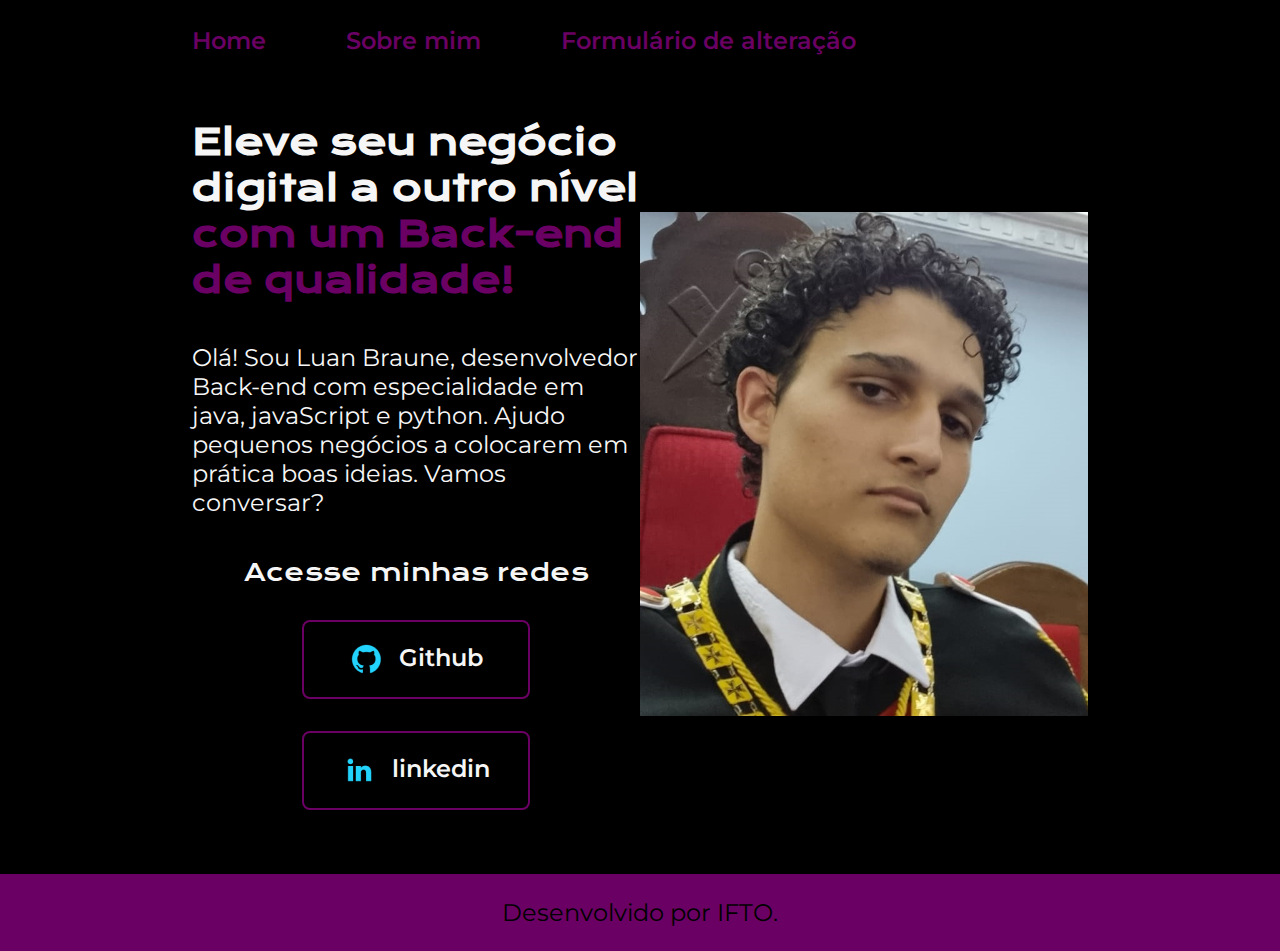
<file: index.html>
<!DOCTYPE html>
<html lang="pt-br">

<head>
    <meta charset="UTF-8">
    <meta http-equiv="X-UA-Compatible" content="IE=edge">
    <meta name="viewport" content="width=device-width, initial-scale=1.0">
    <title>Portifolio</title>
    <link rel="stylesheet" href="./styles/style.css">
</head>

<body>

<header class="cabecalho">
    <nav class="cabecalho__menu">
        <a class="cabecalho__menu__link" href="index.html">Home</a>
        <a class="cabecalho__menu__link" href="about.html">Sobre mim</a>
        <a class="cabecalho__menu__link" href="formulario.html">Formulário de alteração</a>
    </nav>
</header>
<main class="apresentacao">
    <section class="apresentacao__conteudo">
        <h1 class="apresentacao__conteudo__titulo" id="titulo-index">Eleve seu negócio digital a outro nível<strong
                class="titulo-destaque"> com um Back-end de qualidade!
        </strong></h1>
        <p class="apresentacao__conteudo__texto" id="descricao-index">Olá! Sou Luan Braune, desenvolvedor
            Back-end com especialidade em java, javaScript e python. Ajudo pequenos negócios a
            colocarem em prática boas ideias. Vamos
            conversar?</p>
        <div class="apresentacao__links">
            <h2 class="apresentacao__links__subtitulo">Acesse minhas redes</h2>
            <a class="apresentacao__links__link" href="https://github.com/LyanBr">
                <img src="./assets/github.png">
                Github
            </a>
            <a class="apresentacao__links__link" href="https://www.linkedin.com/in/luan-braune-0a1612262">
                <img src="./assets/linkedin.png">
                linkedin
            </a>
        </div>
    </section>
    <img class="apresentacao_imagem" id="imagem-index" src="./assets/Imagem.jpg" alt="Foto da Joana Santos programando">
</main>
<footer class="rodape">
    <p>Desenvolvido por IFTO.</p>
</footer>
<script src="script/script.js"></script>
</body>

</html>
</file>
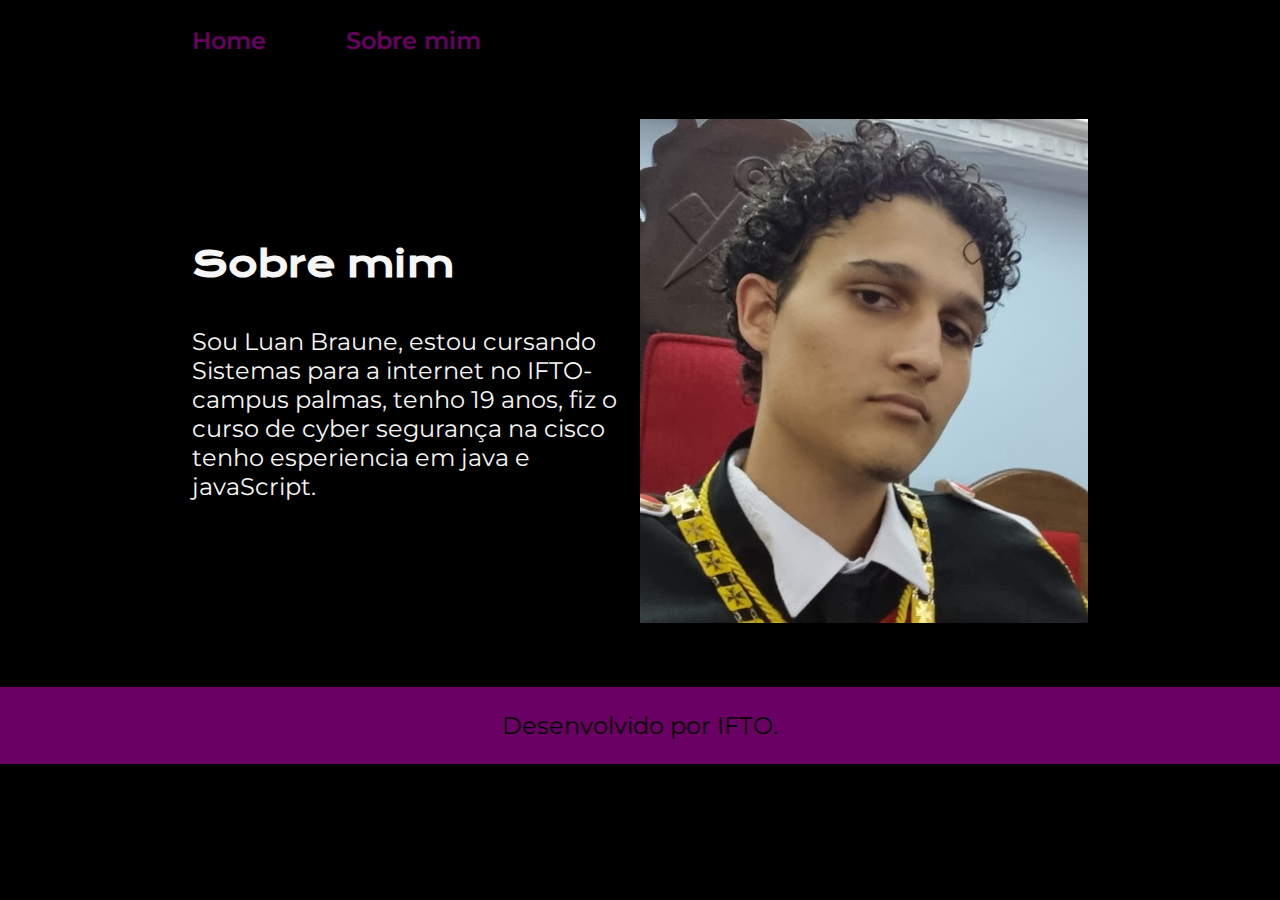
<file: about.html>
<!DOCTYPE html>
<html lang="pt-br">

<head>
    <meta charset="UTF-8">
    <meta http-equiv="X-UA-Compatible" content="IE=edge">
    <meta name="viewport" content="width=device-width, initial-scale=1.0">
    <title>Sobre mim</title>
    <link rel="stylesheet" href="./styles/style.css">
</head>

<body>
    <header class="cabecalho">
        <nav class="cabecalho__menu">
            <a class="cabecalho__menu__link" href="index.html">Home</a>
            <a class="cabecalho__menu__link" href="about.html">Sobre mim</a>
        </nav>
    </header>

    <main class="apresentacao">
        <section class="apresentacao__conteudo">
            <h1 class="apresentacao__conteudo__titulo">Sobre mim</h1>
            <p class="apresentacao__conteudo__texto">
                Sou Luan Braune, estou cursando Sistemas para a internet no IFTO- campus palmas, tenho 19 anos, fiz o curso de cyber segurança na cisco
                tenho esperiencia em java e javaScript.
            </p>
        
        </section>
        <img class="apresentacao_imagem" src="./assets/Imagem.jpg" alt="Foto da Joana Santos programando">
    </main>

    <footer class="rodape">
        <p>Desenvolvido por IFTO.</p>
    </footer>
</body>

</html>
</file>
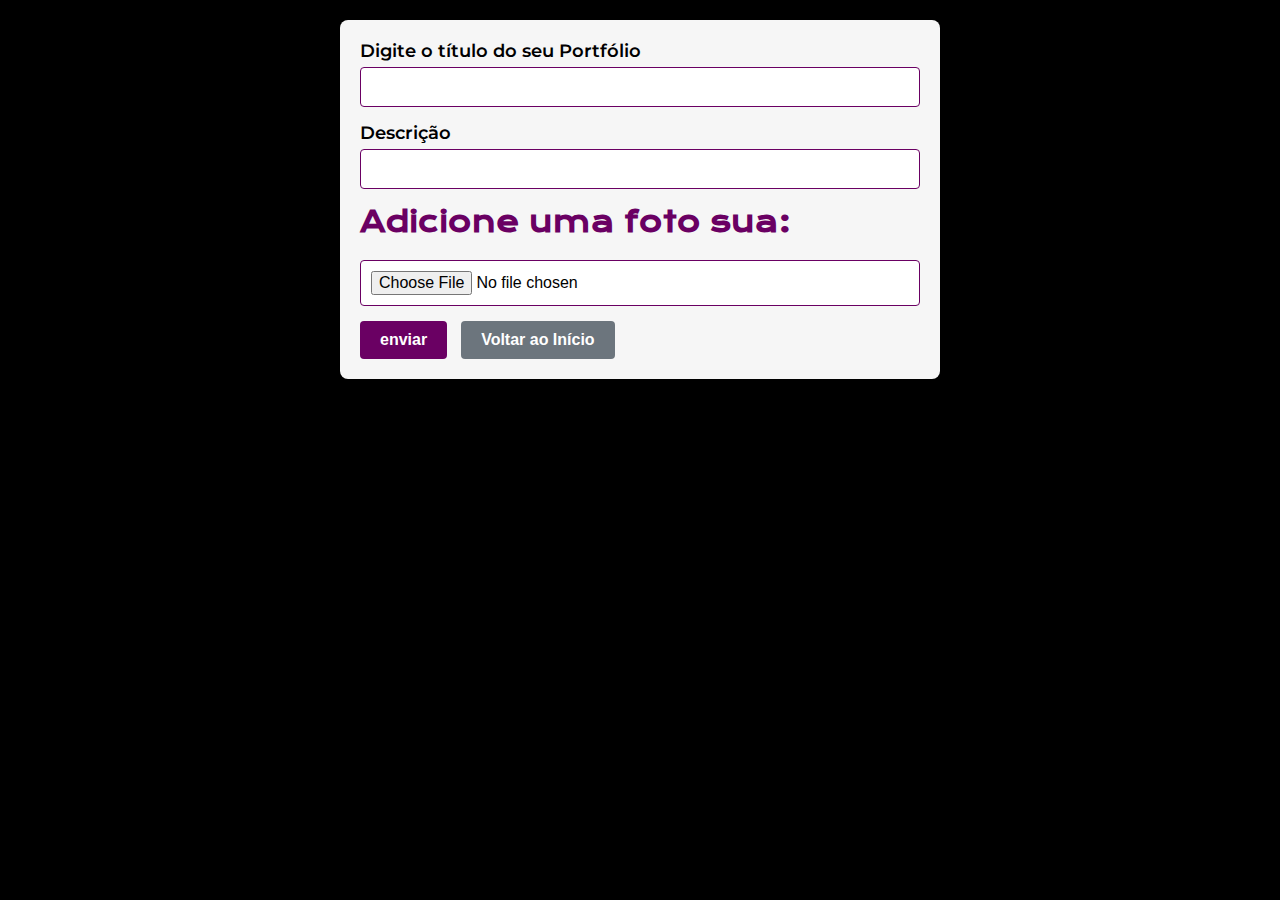
<file: formulario.html>
<!DOCTYPE html>
<html lang="en">
<head>
    <meta charset="UTF-8">
    <meta name="viewport" content="width=device-width, initial-scale=1.0">
    <title>Portfólio</title>
    <link rel="stylesheet" href="styles/estilizarform.css">
</head>
<body>

<form id="portfolioForm">
    <div class="mb-3">
        <label for="tituloForm" class="form-label">Digite o título do seu Portfólio</label>
        <input type="text" class="form-control" id="tituloForm">
    </div>
    <div class="mb-3">
        <label for="descricaoForm" class="form-label">Descrição</label>
        <input type="text" class="form-control" id="descricaoForm">
    </div>
    <h1>Adicione uma foto sua:</h1>
    <div class="mb-3 form-check">
        <input type="file" class="form-img" id="imagemForm" accept="image/*">
    </div>
    <button type="submit" class="btn btn-primary">enviar</button>
    <button type="button" class="btn btn-secondary" onclick="window.location.href='index.html';">Voltar ao Início</button>
</form>
<script src="script/script.js"></script>

</body>
</html>
</file>
<file: styles/style.css>
@import url('https://fonts.googleapis.com/css2?family=Krona+One&family=Montserrat:wght@400;600&display=swap');

:root {
    --cor-primaria: #000000;
    --cor-secundaria: #F6F6F6;
    --cor-terciaria: #6a0063;
    --cor-hover: #272727;

    --fonte-primaria: 'Krona One', sans-serif;
    --fonte-secundaria: 'Montserrat', sans-serif;
}
*{
    margin: 0;
    padding: 0;
}

body{
    box-sizing: border-box;
    background-color: var(--cor-primaria);
    color: var(--cor-secundaria);
}
.cabecalho{
    padding: 2% 0% 0% 15%;
}
.cabecalho__menu{
    display: flex;
    gap: 80px;
}
.cabecalho__menu__link{
    font-family: var(--fonte-secundaria);
    font-size: 1.5rem;
    font-weight: 600;
    color: var(--cor-terciaria);
    text-decoration: none;
}
.apresentacao{
    padding: 5% 15%;
    display: flex;
    align-items: center;
    justify-content: space-between;
}
.apresentacao__conteudo{
    width: 50%;
    display: flex;
    flex-direction: column;
    gap: 40px;
}

.apresentacao__conteudo__titulo{
    font-size: 2.25rem;
    font-family: var(--fonte-primaria);
}
.titulo-destaque{
    color: var(--cor-terciaria);
}
.apresentacao__conteudo__texto{
    font-size: 1.5rem;
    font-family: var(--fonte-secundaria);
}

.apresentacao__links{
    display: flex;
    flex-direction: column;
    justify-content: space-between;
    align-items: center;
    gap: 32px;
}
.apresentacao__links__subtitulo{
    font-family: var(--fonte-primaria);
    font-weight: 400;
    font-size: 1.5rem;
}
.apresentacao__links__link{
    display: flex;
    justify-content: center;
    gap: 16px;
    border: 2px solid var(--cor-terciaria);
    width: 50%;
    text-align: center;
    border-radius: 8px;
    font-size: 1.5rem;
    font-weight: 600;
    padding: 21.5px 0;
    text-decoration: none;
    color: var(--cor-secundaria);
    font-family: var(--fonte-secundaria);
}
.apresentacao__links__link:hover{
    background-color: var(--cor-hover);
}
.apresentacao_imagem{
    width: 50%;
 

}
.rodape{
    color: var(--cor-primaria);
    background-color: var(--cor-terciaria);
    padding: 24px;
    text-align: center;
    font-family: var(--fonte-secundaria);
    font-size: 1.5rem;
    font-weight: 400;
}
@media (max-width: 1200px){
    .cabecalho{
        padding: 2%;
        
    }
    .cabecalho__menu{
        justify-content: center;
    }
    .apresentacao_imagem{
        padding: 3%;
    }
    .apresentacao{
        flex-direction: column-reverse;
        padding: 3% 10%;
    }
    .apresentacao_imagem{
        padding: 1%;
        padding-bottom: 3%;
        width: 60%;
    }
}
@media (max-width: 600px){
    
    .cabecalho__menu{
        justify-content: center;
    }
    .apresentacao_imagem{
        padding: 4%;
        width: 60%;
    }
    .apresentacao{
        flex-direction: column-reverse;
    }
    .cabecalho{
        padding: 2% 0% 0% 0%;
    }
    .cabecalho__menu{
        display: flex;
        gap: 40px;
    }
    .apresentacao{
        padding: 0% 0%;
        display: flex;
        align-items: center;
        justify-content: space-between;
    }
}
</file>
<file: styles/estilizarform.css>
@import url('https://fonts.googleapis.com/css2?family=Krona+One&family=Montserrat:wght@400;600&display=swap');

:root {
    --cor-primaria: #000000;
    --cor-secundaria: #F6F6F6;
    --cor-terciaria: #6a0063;
    --cor-hover: #272727;

    --fonte-primaria: 'Krona One', sans-serif;
    --fonte-secundaria: 'Montserrat', sans-serif;
}

* {
    margin: 0;
    padding: 0;
    box-sizing: border-box;
}

body {
    background-color: var(--cor-primaria);
    color: var(--cor-secundaria);
    font-family: var(--fonte-secundaria);
    padding: 20px;
}

form {
    background-color: var(--cor-secundaria);
    padding: 20px;
    border-radius: 8px;
    max-width: 600px;
    margin: 0 auto;
    box-shadow: 0 4px 8px rgba(0, 0, 0, 0.2);
}

h1 {
    font-family: var(--fonte-primaria);
    font-size: 1.75rem;
    margin-bottom: 20px;
    color: var(--cor-terciaria);
}

.mb-3 {
    margin-bottom: 15px;
}

.form-label {
    font-size: 1.125rem;
    font-weight: 600;
    color: var(--cor-primaria);
    margin-bottom: 5px;
    display: block;
}

.form-control, .form-img {
    width: 100%;
    padding: 10px;
    border: 1px solid var(--cor-terciaria);
    border-radius: 4px;
    background-color: #fff;
    color: var(--cor-primaria);
    font-size: 1rem;
}

.form-control:focus, .form-img:focus {
    border-color: var(--cor-terciaria);
    outline: none;
    box-shadow: 0 0 0 2px rgba(106, 0, 99, 0.2);
}

.btn {
    display: inline-block;
    padding: 10px 20px;
    border: none;
    border-radius: 4px;
    font-size: 1rem;
    font-weight: 600;
    cursor: pointer;
    text-align: center;
    color: #fff;
    text-decoration: none;
    margin-right: 10px;
}

.btn-primary {
    background-color: var(--cor-terciaria);
}

.btn-primary:hover {
    background-color: var(--cor-hover);
}

.btn-secondary {
    background-color: #6c757d;
}

.btn-secondary:hover {
    background-color: #5a6268;
}

@media (max-width: 600px) {
    form {
        padding: 15px;
    }

    .btn {
        width: 100%;
        margin-top: 10px;
    }

    .btn-secondary {
        margin-top: 0;
    }
}
</file>
